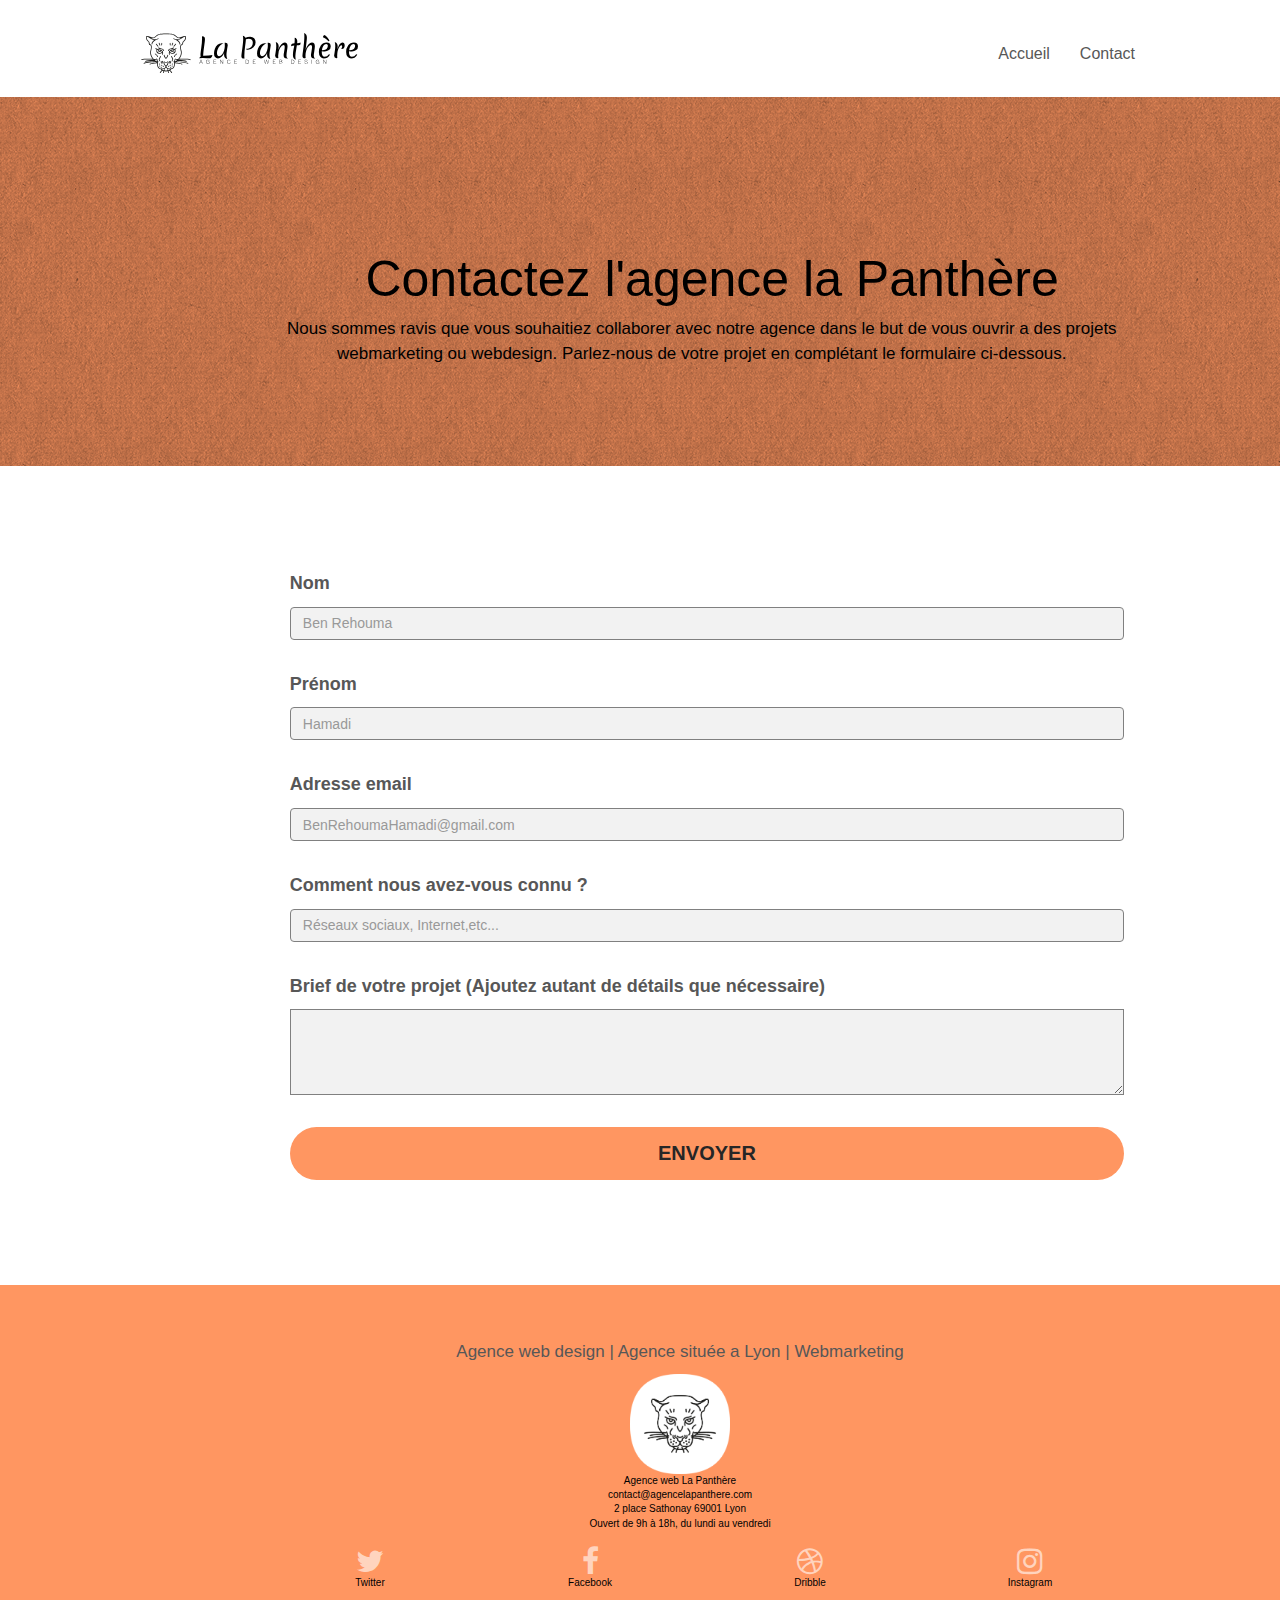
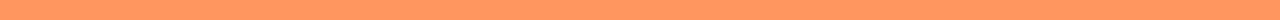
<file: contact.html>
<!doctype html>
<html lang="fr">

<head>
	<meta charset="utf-8">
	<meta name="keywords"
		content="agence web à Lyon, agence web design Lyon, webmarketing, graphisme web, identité graphique">
	<meta name="description"
		content="Agence la panthère, grande agence de web design basée a Lyon, accompagne ses clients pour les aider a devenir attractives et visibles sur Internet. ">
	<meta name="robots" content="index, follow">
	<meta name="viewport" content="width=device-width, initial-scale=1.0, viewport-fit=cover">
	<link rel="shortcut icon" type="image/png" href="favicon.jpg">

	<link rel="stylesheet" type="text/css" href="./css/bootstrap.css">
	<link rel="stylesheet" type="text/css" href="style.css">
	<link rel="stylesheet" type="text/css" href="./css/font-awesome.css">
	<link rel="stylesheet" type="text/css" href="./css/et-line.css">


	<script  src="./js/jquery-2.1.0.js" async></script>
	<script  src="./js/bootstrap.js" async></script>
	<script  src="./js/blocs.js" async></script>
	<script  src="./js/jquery.touchSwipe.js" async></script>
	<script  src="./js/gmaps.js" async></script>

	<title>Contact</title>


	<!-- Analytics -->

	<!-- Analytics END -->

</head>

<body>
	<!-- Principal conteneur -->
	<div class="page-container">

		<!-- bloc-0 -->
		<div class="bloc bgc-white l-bloc " id="bloc-0">
			<div class="container bloc-sm">

				<nav class="navbar row">
					<div class="navbar-header">

						<a class="navbar-brand" href="index.html"><img src="img/agence-la-panthere-monochrome.svg"
								alt="paris web design logo agence web meilleure agence" height="40" /></a>

						<button id="nav-toggle" type="button" class="ui-navbar-toggle navbar-toggle"
							data-toggle="collapse" data-target=".navbar-1">
							<span class="sr-only">Toggle navigation</span><span class="icon-bar"></span><span
								class="icon-bar"></span><span class="icon-bar"></span>
						</button>
					</div>
					<div class="collapse navbar-collapse navbar-1 special-dropdown-nav">
						<ul class="site-navigation nav navbar-nav">
							<li>
								<a href="index.html">Accueil</a>
							</li>
							<li>
							</li>
							<li>
								<a href="page2.html">Contact</a>
							</li>
						</ul>
					</div>
				</nav>
				<!--
		<nav class="navbar row">
			<div class="navbar-header">
				<a class="navbar-brand" href="index.html"><img src="img/agence-la-panthere-monochrome.svg" alt="atlanta web design logo" height="40" /></a>
				<button id="nav-toggle" type="button" class="ui-navbar-toggle navbar-toggle"
							data-toggle="collapse" data-target=".navbar-1">
							
								class="icon-bar"></span><span class="icon-bar"></span>
						</button>
			</div>
			<div class="collapse navbar-collapse navbar-1 special-dropdown-nav">
				<ul class="site-navigation nav navbar-nav">
					<li>
						<a href="index.html">Accueil</a>
					</li>
					
					<li>
						<a href="page2.html">Contact</a>
					</li>
				</ul>
			</div>
		</nav>
		-->
			</div>
		</div>

		<!-- bloc-0 END -->

		<!-- bloc-6 -->
		<div class="bloc bg-dots-bg bg-repeat bgc-atomic-tangerine d-bloc bloc-bg-texture texture-paper" id="bloc-6">
			<div class="container bloc-lg">
				<div class="row">
					<div class="page2_contact">
						<h1 class="text-center hero-bloc-text ">
							Contactez l'agence la Panthère
						</h1>
						<p class="text-center mg-lg  tight-width-whitespace">
							Nous sommes ravis que vous souhaitiez collaborer avec notre agence dans le but de vous
							ouvrir a des projets webmarketing ou webdesign.
							Parlez-nous de votre projet en complétant le formulaire ci-dessous.
						</p>
					</div>
				</div>
			</div>
		</div>
		<!-- bloc-6 END -->

		<!-- bloc-7 -->
		<div class="bloc bgc-white l-bloc" id="bloc-7">
			<div class="container bloc-lg">
				<div class="row">
					<div class="block_formulaire">
						<form id="form_1" novalidate>
							<div class="form-group">
								<label for="nom" class="form_label">
									Nom
								</label>
								<input id="nom" class="form-control" required="" placeholder="Ben Rehouma" />
							</div>
							<div class="form-group">
								<label for="prenom" class="form_label">
									Prénom
								</label>
								<input id="prenom" class="form-control" required="" placeholder="Hamadi" />
							</div>
							<div class="form-group">
								<label for="email" class="form_label">
									Adresse email
								</label>
								<input id="email" class="form-control" type="email" required=""
									placeholder="BenRehoumaHamadi@gmail.com" />
							</div>
							<div class="form-group">
								<label for="rencontres" class="form_label">
									Comment nous avez-vous connu ?
								</label>
								<input id="rencontres" class="form-control" type="email" required =""
									placeholder="Réseaux sociaux, Internet,etc..." />
							</div>
							<div class="form-group">
								<label for="projet" class="form_label">
									Brief de votre projet (Ajoutez autant de détails que nécessaire)<br>
								</label>
								<textarea id="projet" class="form-control1" rows="4" cols="50" required></textarea>
							</div>
							<button class="bloc-button btn btn-lg btn-block cta-hero btn-atomic-tangerine1"
								type="submit">
								Envoyer
							</button>
						</form>
					</div>

				</div>
			</div>
		</div>
		<!-- bloc-7 END -->

		<!-- ScrollToTop Button -->
		<a class="bloc-button btn btn-d scrollToTop" onclick="scrollToTarget('1')"><span
				class="fa fa-chevron-up"></span></a>
		<!-- ScrollToTop Button END-->


		<!-- Footer - bloc-8 -->
		<div class="bloc bgc-atomic-tangerine d-bloc" id="bloc-8">
			<div class="container bloc-sm">
				<div class="row">
					<div class="col-sm-12">
						<div class="block1">
							<p class="text-center">
							<h2>Agence web design | Agence située a Lyon | Webmarketing </h2>
							<div class="logo_title">
								<img src="img/logo.png" class="center-block image-resize-mode" width="100"
									alt="Agence La Panthère, agence web paris, création logo paris" />
								<p class="donnee_entreprise">
									Agence web La Panthère <br>
									contact@agencelapanthere.com <br>
									2 place Sathonay 69001 Lyon <br>
									Ouvert de 9h à 18h, du lundi au vendredi
								</p>

							</div>

						</div>

						<div class="row row-no-gutters">
							<div class="col-sm-3">
								<div class="text-center">
									<a class="social" href="index.html"><span class="fa fa-twitter icon-md"></span>
										<p>Twitter</p>
									</a>
								</div>
							</div>
							<div class="col-sm-3">
								<div class="text-center">
									<a class="social" href="index.html"><span class="fa fa-facebook icon-md"></span>
										<p>Facebook</p>
									</a>
								</div>
							</div>
							<div class="col-sm-3">
								<div class="text-center">

									<a class="social" href="index.html"><span class="fa fa-dribbble icon-md"></span>
										<p>Dribble</p>
									</a>
								</div>
							</div>
							<div class="col-sm-3">
								<div class="text-center">
									<a class="social" href="index.html"><span class="fa fa-instagram icon-md"></span>
										<p>Instagram</p>
									</a>
								</div>
							</div>
						</div>
					</div>
				</div>
			</div>
		</div>
		<!-- Footer - bloc-8 END -->

	</div>
	<!-- Principal conteneur END -->


</body>

</html>
</file>
<file: style.css>
body {
    margin: 0;
    padding: 0;
    background: #FFF;
    overflow-x: hidden;
    -webkit-font-smoothing: antialiased;
    -moz-osx-font-smoothing: grayscale;
}

a,
button {
    transition: all .3s ease-in-out;
    outline: none !important;
}

a:hover {
    text-decoration: none;
    cursor: pointer;
}

#page-loading-blocs-notifaction {
    position: fixed;
    top: 0;
    bottom: 0;
    width: 100%;
    background: #FFFFFF url("img/pageload-spinner.gif") no-repeat center center;
}

.bloc {
    width: 100%;
    clear: both;
    background: 50% 50% no-repeat;
    padding: 0 50px;
    -webkit-background-size: cover;
    -moz-background-size: cover;
    -o-background-size: cover;
    background-size: cover;
    position: relative;
}

.bloc .container {
    padding-left: 0;
    padding-right: 0;
}

.bloc-lg {
    padding: 100px 50px;
}

.bloc-md {
    padding: 50px;
}

.bloc-sm {
    padding: 20px 50px;
}

.bg-center,
.bg-l-edge,
.bg-r-edge,
.bg-t-edge,
.bg-b-edge,
.bg-tl-edge,
.bg-bl-edge,
.bg-tr-edge,
.bg-br-edge,
.bg-repeat {
    background-size: auto !important;
}

.bg-repeat {
    background: repeat;
}

.bg-t-edge {
    background: top no-repeat;
    background-size: cover;
}

.bloc-bg-texture::before {
    content: "";
    background-size: 2px 2px;
    position: absolute;
    top: 0;
    bottom: 0;
    left: 0;
    right: 0;
}

.texture-paper::before {
    background: url("img/texture-paper.png");
    background-size: 280px 280px;
}

.b-parallax {
    background-attachment: fixed;
}

.d-bloc {
    color: rgba(255, 255, 255, .7);
}

.d-bloc button:hover {
    color: rgba(255, 255, 255, .9);
}

.d-bloc .icon-round,
.d-bloc .icon-square,
.d-bloc .icon-rounded,
.d-bloc .icon-semi-rounded-a,
.d-bloc .icon-semi-rounded-b {
    border-color: rgba(255, 255, 255, .9);
}

.d-bloc .divider-h span {
    border-color: rgba(255, 255, 255, .2);
}

.d-bloc .a-btn,
.d-bloc .navbar a,
.d-bloc .navbar-brand,
.d-bloc a .icon-sm,
.d-bloc a .icon-md,
.d-bloc a .icon-lg,
.d-bloc a .icon-xl,
.d-bloc h1 a,
.d-bloc h2 a,
.d-bloc h3 a,
.d-bloc h4 a,
.d-bloc h5 a,
.d-bloc h6 a,
.d-bloc p a {
    color: rgba(255, 255, 255, .6);
}

.d-bloc .a-btn:hover,
.d-bloc .navbar a:hover,
.d-bloc .navbar-brand:hover,
.d-bloc a:hover .icon-sm,
.d-bloc a:hover .icon-md,
.d-bloc a:hover .icon-lg,
.d-bloc a:hover .icon-xl,
.d-bloc h1 a:hover,
.d-bloc h2 a:hover,
.d-bloc h3 a:hover,
.d-bloc h4 a:hover,
.d-bloc h5 a:hover,
.d-bloc h6 a:hover,
.d-bloc p a:hover {
    color: rgba(255, 255, 255, 1);
}

.d-bloc .navbar-toggle .icon-bar {
    background: rgba(255, 255, 255, 1);
}

.d-bloc .btn-wire,
.d-bloc .btn-wire:hover {
    color: rgba(255, 255, 255, 1);
    border-color: rgba(255, 255, 255, 1);
}

.d-bloc .panel {
    color: rgba(0, 0, 0, .5);
}

.d-bloc .panel button:hover {
    color: rgba(0, 0, 0, .7);
}

.d-bloc .panel icon {
    border-color: rgba(0, 0, 0, .7);
}

.d-bloc .panel .divider-h span {
    border-color: rgba(0, 0, 0, .1);
}

.d-bloc .panel .a-btn {
    color: rgba(0, 0, 0, .6);
}

.d-bloc .panel .a-btn:hover {
    color: rgba(0, 0, 0, 1);
}

.d-bloc .panel .btn-wire,
.d-bloc .panel .btn-wire:hover {
    color: rgba(0, 0, 0, .7);
    border-color: rgba(0, 0, 0, .3);
}

.d-bloc .panel,
.l-bloc {
    color: rgba(0, 0, 0, .5);
}

.d-bloc .panel button:hover,
.l-bloc button:hover {
    color: rgba(0, 0, 0, .7);
}

.l-bloc .icon-round,
.l-bloc .icon-square,
.l-bloc .icon-rounded,
.l-bloc .icon-semi-rounded-a,
.l-bloc .icon-semi-rounded-b {
    border-color: rgba(0, 0, 0, .7);
}

.d-bloc .panel .divider-h span,
.l-bloc .divider-h span {
    border-color: rgba(0, 0, 0, .1);
}

.d-bloc .panel .a-btn,
.l-bloc .a-btn,
.l-bloc .navbar a,
.l-bloc .navbar-brand,
.l-bloc a .icon-sm,
.l-bloc a .icon-md,
.l-bloc a .icon-lg,
.l-bloc a .icon-xl,
.l-bloc h1 a,
.l-bloc h2 a,
.l-bloc h3 a,
.l-bloc h4 a,
.l-bloc h5 a,
.l-bloc h6 a,
.l-bloc p a {
    color: rgba(0, 0, 0, .6);
}

.d-bloc .panel .a-btn:hover,
.l-bloc .a-btn:hover,
.l-bloc .navbar a:hover,
.l-bloc .navbar-brand:hover,
.l-bloc a:hover .icon-sm,
.l-bloc a:hover .icon-md,
.l-bloc a:hover .icon-lg,
.l-bloc a:hover .icon-xl,
.l-bloc h1 a:hover,
.l-bloc h2 a:hover,
.l-bloc h3 a:hover,
.l-bloc h4 a:hover,
.l-bloc h5 a:hover,
.l-bloc h6 a:hover,
.l-bloc p a:hover {
    color: rgba(0, 0, 0, 1);
}

.l-bloc .navbar-toggle .icon-bar {
    color: rgba(0, 0, 0, .6);
}

.d-bloc .panel .btn-wire,
.d-bloc .panel .btn-wire:hover,
.l-bloc .btn-wire,
.l-bloc .btn-wire:hover {
    color: rgba(0, 0, 0, .7);
    border-color: rgba(0, 0, 0, .3);
}

.voffset {
    margin-top: 30px;
}

.voffset-lg {
    margin-top: 80px;
}

.row-no-gutters {
    margin-right: 0px;
    margin-left: 120px;
}

.row.row-no-gutters>[class^="col-"],
.row.row-no-gutters>[class*=" col-"] {
    padding-right: 0;
    padding-left: 0;
}

#bloc-1-hero h1 {
    font-size: 32px;
}

.navbar {
    margin-bottom: 0;
    z-index: 1;
}

.navbar-brand {
    height: auto;
    padding: 3px 15px;
    font-size: 25px;
    font-weight: normal;
    font-weight: 600;
    line-height: 44px;
}

.navbar-brand img {
    max-height: 200px;
    margin: 0 5px 0 0;
    display: inline;
}

.navbar-brand img[src$=svg] {
    min-width: 100px;
}

.nav-center .navbar-brand img {
    margin: 0;
}

.navbar .nav {
    padding-top: 2px;
    margin-right: -16px;
    float: right;
    z-index: 1;
}

.nav>li {
    float: left;
    margin-top: 4px;
    font-size: 16px;
}

.navbar-nav .open .dropdown-menu>li>a {
    text-align: inherit;
}

.nav>li a:hover,
.nav>li a:focus {
    background: transparent;
}

.navbar-toggle {
    margin: 10px 10px 0 0;
    border: 0px;
}

.navbar-toggle:hover {
    background: transparent !important;
}

.navbar-toggle .icon-bar {
    background-color: rgba(0, 0, 0, .5);
    width: 26px;
}

.nav-invert .navbar .nav {
    float: left;
}

.nav-invert .navbar-header,
.nav-invert .navbar-brand {
    float: right;
    position: relative;
    z-index: 2;
}

@media (min-width: 768px) {
    .site-navigation {
        position: absolute;
        top: 50%;
        right: 20px;
        transform: translate(0, -50%);
        -webkit-transform: translateY(-50%);
    }

    .nav>li .dropdown-menu a,
    .nav>li .dropdown-menu a:hover {
        color: #484848;
    }

    .nav-invert .site-navigation {
        left: 0;
        right: 0;
    }

    .nav-center {
        text-align: center;
    }

    .nav-center .navbar-header {
        width: 100%;
    }

    .nav-center .navbar-header,
    .nav-center .navbar-brand,
    .nav-center .nav>li {
        float: none;
        display: inline-block;
    }

    .nav-center .site-navigation {
        position: relative;
        width: 100%;
        right: 0;
        margin-right: 0px;
        margin-top: 20px;
    }

    .nav-center.mini-nav .navbar-toggle {
        float: none;
        margin: 10px auto 0;
    }
}

.nav>li>.dropdown a {
    background: none !important;
    display: block;
    padding: 14px 15px;
}

nav .caret {
    margin: 0 5px;
}

.dropdown-menu .dropdown-menu {
    top: -8px;
    left: 100%;
}

.dropdown-menu .dropmenu-flow-right {
    top: 100%;
    left: 0;
    margin-left: -1px;
    border-top-left-radius: 0;
    border-top-right-radius: 0;
}

.dropdown-menu .dropdown span {
    border: 4px solid black;
    border-top-color: transparent;
    border-right-color: transparent;
    border-bottom-color: transparent;
    margin: 6px -5px 0 0 !important;
    float: right;
}

.mg-md {
    margin-top: 10px;
    margin-bottom: 20px;
}

.mg-lg {
    margin-top: 10px;
    margin-bottom: 40px;
}

.btn {
    margin: 0 5px 5px 0;
}

.btn.pull-right {
    margin: 0 0 5px 5px;
}

.btn-d,
.btn-d:hover,
.btn-d:focus {
    color: #FFF;
    background: rgba(0, 0, 0, .3);
}

button {
    outline: none !important;
}

.btn-rd {
    border-radius: 40px;
}

.btn-clean {
    border: 1px solid rgba(0, 0, 0, .08);
    border-bottom-color: rgba(0, 0, 0, .1);
    text-shadow: 0 1px 0 rgba(0, 0, 1, .1);
    box-shadow: 0 1px 3px rgba(0, 0, 1, .25), inset 0 1px 0 0 rgba(255, 255, 255, .15);
}

.icon-md {
    font-size: 30px !important;
}

.icon-lg {
    font-size: 60px !important;
}

.sm-shadow {
    text-shadow: 0 1px 2px rgba(0, 0, 0, .3);
}

.panel-sq,
.panel-sq .panel-heading,
.panel-sq .panel-footer {
    border-radius: 0;
}

.panel-rd {
    border-radius: 30px;
}

.panel-rd .panel-heading {
    border-radius: 29px 29px 0 0;
}

.panel-rd .panel-footer {
    border-radius: 0 0 29px 29px;
}

.form-control,
.form-control1 {
    border-color: rgba(0, 0, 0, .5);
    box-shadow: none;
    background-color: rgba(0, 0, 0, .05);
    width: 100%;
    border: 1px solid grey;
}

.form-control {
    height: 33px;
}


.scrollToTop {
    width: 40px;
    height: 40px;
    position: fixed;
    bottom: 20px;
    right: 20px;
    opacity: 0;
    z-index: 500;
    transition: all .3s ease-in-out;
}

.scrollToTop span {
    margin-top: 6px;
}

.showScrollTop {
    font-size: 14px;
    opacity: 1;
}

a[data-lightbox] {
    position: relative;
    display: block;
    text-align: center;
}

a[data-lightbox]:hover::before {
    content: "+";
    font-family: "HelveticaNeue-Light", "Helvetica Neue Light", "Helvetica Neue", Helvetica, Arial;
    font-size: 32px;
    width: 50px;
    height: 50px;
    margin-left: -25px;
    border-radius: 50%;
    background: rgba(0, 0, 0, .6);
    color: #FFF;
    font-weight: 100;
    z-index: 1;
    position: absolute;
    top: 50%;
    transform: translateY(-50%);
    -webkit-transform: translateY(-50%);
}

a[data-lightbox]:hover img {
    opacity: 0.6;
    -webkit-animation-fill-mode: none;
    animation-fill-mode: none;
}

#lightbox-modal {
    display: flex;
    align-items: center;
}

#lightbox-modal .modal-dialog {
    width: 90%;
    max-width: 900px;
    margin: 0 auto 0;
}

#lightbox-modal .modal-dialog img {
    max-height: 90vh;
    margin: 0 auto;
}

.lightbox-caption {
    padding: 20px;
    color: #FFF;
    background: rgba(0, 0, 0, .5);
    position: absolute;
    left: 15px;
    right: 15px;
    bottom: 5px;
}

.close-lightbox {
    color: white !important;
    font-size: 30px;
    position: absolute;
    top: 20px;
    right: 20px;
    z-index: 20;
    background: #000000;
    border: none;
    line-height: 30px;
    padding: 0 9px 5px;
    opacity: 0.3;
}

.close-lightbox:hover,
.next-lightbox:hover,
.prev-lightbox:hover {
    opacity: 1.0;
    color: #FFF;
}

.next-lightbox,
.prev-lightbox {
    font-size: 20px;
    color: white !important;
    background: black;
    transition: all .2s ease-in-out;
    position: absolute;
    top: 45%;
    z-index: 1;
    opacity: 0.4;
}

.next-lightbox {
    padding: 6px 8px 1px 13px;
    right: 25px;
}

.prev-lightbox {
    padding: 6px 13px 1px 10px;
    left: 25px;
}

.snapshot-lb .modal-body {
    padding-bottom: 45px;
}

.snapshot-lb .lightbox-caption {
    padding: 0;
    color: rgba(0, 0, 0, .5);
    background: none;
}

h1,
h2,
h3,
h4,
h5,
h6,
p,
label,
.btn,
a {
    font-family: "helvetica";
    font-weight: 400;
    color: #575757 !important;
}

.container {
    max-width: 1000px;
}




.hero-bloc-text-sub {
    font-size: 36px;
}

.statement-bloc-text {
    line-height: 26px;
    font-style: italic;
    font-size: 20px;
    text-align: center;
    font-weight: lighter;
    max-width: 520px;
    margin: auto auto auto auto;
}

p {
    font-size: 11px;
}

.tight-width-whitespace {
    text-align: center;
    width: 85%;
    margin: auto auto auto auto;
}

.h1 {
    font-size: 20px;
    font-family: "Open Sans";
}

.cta-hero {
    margin-top: 22px;
    color: #FFFFFF !important;
    text-transform: uppercase;
    padding: 12px 28px 12px 28px;
    font-size: 20px;
    font-weight: 700;
}

.social {
    margin: auto auto auto auto;
    flex-direction: column;
    display: flex;
}

.social p {
    color: #000000 !important;
    background-color: #FF9661;
}


h2 {
    font-size: 22px;
    line-height: 1.4em;
}

h3 {
    font-size: 15px;
    text-transform: uppercase;
    font-weight: 700;
    color: #333333 !important;
}

.med-width-whitespace {
    max-width: 800px;
    margin: auto auto auto auto;
    box-shadow: 0px 0px 0px #000000;
}

h1 {
    color: #333333 !important;
}

h4 {
    color: #333333 !important;
}

.icons {
    margin-bottom: 14px;
    margin-top: 24px;
}

.white {
    color: #FFFFFF !important;
}

.portfolio-thumb {
    margin-bottom: 24px;
}

.portfolio-row {
    margin-bottom: 44px;
    margin-top: 50px;
}

.avatar {
    box-shadow: 0px 4px 9px rgba(0, 0, 0, 0.3);
}

.black-background {
    padding: 40px 40px 40px 40px;
}

.bold-link {
    font-weight: 900;
    text-decoration: underline !important;
}

.bgc-white {
    background-color: #FFFFFF;
}

.bgc-dark-slate-blue {
    background-color: #364577;
}

.bgc-atomic-tangerine {
    background-color: #FF9661;
}

.tc-white {
    color: #Ffffff !important;
    font-size: 20px;
}

.btn-atomic-tangerine,
.btn-atomic-tangerine1 {
    color: #262626 !important;
    background-color: #FF9661;
    border-radius: 32px;
}

.btn-atomic-tangerine1 {
    margin-left: 0%;
}

.btn-atomic-tangerine:hover {
    background: #c27956 !important;
    color: #FFFFFF !important;
}

.btn-atomic-tangerine1:hover {
    background: #c27956 !important;
    color: #FFFFFF !important;
}

.ltc-white {
    color: #FFFFFF !important;
}

.ltc-white:hover {
    color: #cccccc !important;
}

.ltc-atomic-tangerine {
    color: #F3976C !important;
}

.ltc-atomic-tangerine:hover {
    color: #c27956 !important;
}

.icon-dark-slate-blue {
    color: #364577 !important;
    border-color: #364577 !important;
}

.bg-dots-bg {
    background-image: url("img/dots-bg.png");
}

.bg-lines-h2-bg {
    background-image: url("img/lines-h2-bg.png");
}

.page2_contact {
    margin-top: 50px;
    margin-left: 6%;
    width: 100%;
}

.page2_contact h1 {
    font-size: 50px;
    color: #000000 !important;
    margin-left: 2%;
}

.page2_contact p {
    color: #000000 !important;
}

.col-sm-12 h2 {
    font-size: 17px;
}

.col-sm-12 p {
    font-size: 10px;
}

.block_formulaire {
    margin-left: 16%;
    width: 81%;
}

.form-group {
    display: flex;
    flex-direction: column;
    margin-bottom: 32px;
}

.form_label {
    font-size: 18px;
    margin-bottom: 10px;
    font-weight: 700;
}


.bg-banniere {
    background-image: linear-gradient(rgba(194, 121, 86, 0.2), rgb(70, 43, 30, 0.9)), url("img/agence-la-panthere.jpg");
}

.bg-presentation {
    background-image: linear-gradient(rgba(194, 121, 86, 0.2), rgb(70, 43, 30, 0.9)), url("img/image-de-presentation.bmp");
}

@media (max-width: 1024px) {
    .bloc {
        padding-left: 20px;
        padding-right: 20px;
    }

    .bloc.full-width-bloc,
    .bloc-tile-2.full-width-bloc .container,
    .bloc-tile-3.full-width-bloc .container,
    .bloc-tile-4.full-width-bloc .container {
        padding-left: 0;
        padding-right: 0;
    }
}

@media (max-width: 992px) and (min-width: 768px) {
    .navbar .nav {
        max-width: 80%
    }

    .nav-center.navbar .nav {
        max-width: 100%
    }
}

@media only screen and (min-width: 768px) and (max-width: 1024px) and (orientation: landscape) {
    .b-parallax {
        background-attachment: scroll;
    }
}

@media only screen and (min-width: 1024px) and (max-width: 1366px) and (-webkit-min-pixel-ratio: 1.5) {
    .b-parallax {
        background-attachment: scroll;
    }
}

@media (max-width: 991px) {
    .container {
        width: 100%;
    }

    .b-parallax {
        background-attachment: scroll;
    }

    .page-container,
    #hero-bloc {
        overflow-x: hidden;
        position: relative;
    }




    .bloc-group,
    .bloc-group .bloc {
        display: block;
        width: 100%;
    }

    .bloc-fill-screen .fill-bloc-top-edge,
    .bloc-fill-screen .fill-bloc-bottom-edge {
        padding: 0 20px;

    }
}

@media (max-width: 767px) {
    .page-container {
        overflow-x: hidden;
        position: relative;
    }

    h1,
    h2,
    h3,
    h4,
    h5,
    h6,
    p,
    #disqus_thread {
        padding-left: 10px !important;
        padding-right: 10px !important;
    }

    .b-parallax {
        background-attachment: scroll;
    }

    .navbar .nav {
        padding-top: 0;
        border-top: 1px solid rgba(0, 0, 0, .2);
        float: none !important;
    }

    .navbar.row {
        margin-left: 0;
        margin-right: 0;
    }

    .site-navigation {
        position: inherit;
        transform: none;
        -webkit-transform: none;
        -ms-transform: none;
    }

    .nav>li {
        margin-top: 0;
        border-bottom: 1px solid rgba(0, 0, 0, .1);
        background: rgba(0, 0, 0, .05);
        text-align: left;
        padding-left: 15px;
        width: 100%;
    }

    .nav>li:hover {
        background: rgba(0, 0, 0, .08);
    }

    .dropdown .dropdown a .caret {
        float: none;
        margin: 5px 0 0 10px !important;
        border: 4px solid black;
        border-bottom-color: transparent;
        border-right-color: transparent;
        border-left-color: transparent;
    }

    #hero-bloc .navbar .nav {
        background: rgba(0, 0, 0, .8);
    }

    #hero-bloc .navbar .nav a {
        color: rgba(255, 255, 255, .6);
    }

    .hero {
        padding: 50px 0;
    }

    .hero-nav {
        left: -1px;
        right: -1px;
    }

    .navbar-collapse {
        padding: 0;
        overflow-x: hidden;
        -webkit-box-shadow: none;
        box-shadow: none;
    }

    .navbar-brand img {
        max-height: 40px;
        width: auto;
    }

    .nav-invert .navbar-header {
        float: none;
        width: 100%;
    }

    .nav-invert .navbar-toggle {
        float: left;
        margin-left: 10px;
    }

    .bloc {
        padding-left: 0;
        padding-right: 0;
    }

    .bloc-xxl,
    .bloc-xl,
    .bloc-lg {
        padding: 40px 0;
    }

    .bloc-sm,
    .bloc-md {
        padding-left: 0;
        padding-right: 0;
    }

    .bloc-tile-2 .container,
    .bloc-tile-3 .container,
    .bloc-tile-4 .container,
    .bloc-fill-screen .fill-bloc-top-edge,
    .bloc-fill-screen .fill-bloc-bottom-edge {
        padding-left: 0;
        padding-right: 0;
    }

    .a-block {
        padding: 0 10px;
    }

    .btn-dwn {
        display: none;
    }

    .voffset {
        margin-top: 5px;
    }

    .voffset-md {
        margin-top: 20px;
    }

    .voffset-lg {
        margin-top: 30px;
    }

    form {
        padding: 5px;
    }

    .close-lightbox {
        display: inline-block;
    }

    .blocsapp-device-iphone5 {
        background-size: 216px 425px;
        padding-top: 60px;
        width: 216px;
        height: 425px;
    }

    .blocsapp-device-iphone5 img {
        width: 180px;
        height: 320px;
    }
}

@media (max-width: 400px) {
    .bloc {
        padding-left: 0;
        padding-right: 0;
    }
}

@media (max-width: 767px) {
    .bloc-mob-center-text {
        text-align: center;
    }
}

/*code ajouter*/
.block1 {
    width: 100%;
    text-align: center;
    display: flex;
    flex-direction: column;
    margin-left: 4%;
}

.block1 h4 {
    font-size: 30px;
    color: #000000 !important;
}

.donnee_entreprise {
    font-size: 17px;
    text-align: center;
    color: #000000 !important;
    background-color: #FF9661;
}

.text-center,
.text-center1 {
    font-size: 17px;
}

.text-center1 {
    text-align: center;
}


@media (max-width: 582px) {
    .text-center1 {
        width: 93%;
        margin-right: 20px;
        margin-left: 20px;
        text-align: center;
    }
}

@media (max-width: 769px) {
    .row-no-gutters {
        display: flex;
        justify-content: space-around;
        margin-left: 0px;
    }
}

@media (max-width: 1036px) {
    .block_formulaire {
        margin-left: 9%;
    }

    .page2_contact {
        margin-left: -2%;
    }

    .block1 {
        margin-left: -1%;
    }
}
</file>
<file: css/et-line.css>
@font-face {
    font-family: et-line;
    src: url(../fonts/et-line.eot);
    src: url(../fonts/et-line.eot?#iefix) format('embedded-opentype'), url(../fonts/et-line.woff) format('woff'), url(../fonts/et-line.ttf) format('truetype'), url(../fonts/et-line.svg#et-line) format('svg');
    font-weight: 400;
    font-style: normal
}

.et-icon-adjustments,
.et-icon-alarmclock,
.et-icon-anchor,
.et-icon-aperture,
.et-icon-attachment,
.et-icon-bargraph,
.et-icon-basket,
.et-icon-beaker,
.et-icon-bike,
.et-icon-book-open,
.et-icon-briefcase,
.et-icon-browser,
.et-icon-calendar,
.et-icon-camera,
.et-icon-caution,
.et-icon-chat,
.et-icon-circle-compass,
.et-icon-clipboard,
.et-icon-clock,
.et-icon-cloud,
.et-icon-compass,
.et-icon-desktop,
.et-icon-dial,
.et-icon-document,
.et-icon-documents,
.et-icon-download,
.et-icon-dribbble,
.et-icon-edit,
.et-icon-envelope,
.et-icon-expand,
.et-icon-facebook,
.et-icon-flag,
.et-icon-focus,
.et-icon-gears,
.et-icon-genius,
.et-icon-gift,
.et-icon-global,
.et-icon-globe,
.et-icon-googleplus,
.et-icon-grid,
.et-icon-happy,
.et-icon-hazardous,
.et-icon-heart,
.et-icon-hotairballoon,
.et-icon-hourglass,
.et-icon-key,
.et-icon-laptop,
.et-icon-layers,
.et-icon-lifesaver,
.et-icon-lightbulb,
.et-icon-linegraph,
.et-icon-linkedin,
.et-icon-lock,
.et-icon-magnifying-glass,
.et-icon-map,
.et-icon-map-pin,
.et-icon-megaphone,
.et-icon-mic,
.et-icon-mobile,
.et-icon-newspaper,
.et-icon-notebook,
.et-icon-paintbrush,
.et-icon-paperclip,
.et-icon-pencil,
.et-icon-phone,
.et-icon-picture,
.et-icon-pictures,
.et-icon-piechart,
.et-icon-presentation,
.et-icon-pricetags,
.et-icon-printer,
.et-icon-profile-female,
.et-icon-profile-male,
.et-icon-puzzle,
.et-icon-quote,
.et-icon-recycle,
.et-icon-refresh,
.et-icon-ribbon,
.et-icon-rss,
.et-icon-sad,
.et-icon-scissors,
.et-icon-scope,
.et-icon-search,
.et-icon-shield,
.et-icon-speedometer,
.et-icon-strategy,
.et-icon-streetsign,
.et-icon-tablet,
.et-icon-target,
.et-icon-telescope,
.et-icon-toolbox,
.et-icon-tools,
.et-icon-tools-2,
.et-icon-trophy,
.et-icon-tumblr,
.et-icon-twitter,
.et-icon-upload,
.et-icon-video,
.et-icon-wallet,
.et-icon-wine {
    font-family: et-line;
    speak: none;
    font-style: normal;
    font-weight: 400;
    font-variant: normal;
    text-transform: none;
    line-height: 1;
    -webkit-font-smoothing: antialiased;
    -moz-osx-font-smoothing: grayscale;
    display: inline-block
}

.et-icon-mobile:before {
    content: "\e000"
}

.et-icon-laptop:before {
    content: "\e001"
}

.et-icon-desktop:before {
    content: "\e002"
}

.et-icon-tablet:before {
    content: "\e003"
}

.et-icon-phone:before {
    content: "\e004"
}

.et-icon-document:before {
    content: "\e005"
}

.et-icon-documents:before {
    content: "\e006"
}

.et-icon-search:before {
    content: "\e007"
}

.et-icon-clipboard:before {
    content: "\e008"
}

.et-icon-newspaper:before {
    content: "\e009"
}

.et-icon-notebook:before {
    content: "\e00a"
}

.et-icon-book-open:before {
    content: "\e00b"
}

.et-icon-browser:before {
    content: "\e00c"
}

.et-icon-calendar:before {
    content: "\e00d"
}

.et-icon-presentation:before {
    content: "\e00e"
}

.et-icon-picture:before {
    content: "\e00f"
}

.et-icon-pictures:before {
    content: "\e010"
}

.et-icon-video:before {
    content: "\e011"
}

.et-icon-camera:before {
    content: "\e012"
}

.et-icon-printer:before {
    content: "\e013"
}

.et-icon-toolbox:before {
    content: "\e014"
}

.et-icon-briefcase:before {
    content: "\e015"
}

.et-icon-wallet:before {
    content: "\e016"
}

.et-icon-gift:before {
    content: "\e017"
}

.et-icon-bargraph:before {
    content: "\e018"
}

.et-icon-grid:before {
    content: "\e019"
}

.et-icon-expand:before {
    content: "\e01a"
}

.et-icon-focus:before {
    content: "\e01b"
}

.et-icon-edit:before {
    content: "\e01c"
}

.et-icon-adjustments:before {
    content: "\e01d"
}

.et-icon-ribbon:before {
    content: "\e01e"
}

.et-icon-hourglass:before {
    content: "\e01f"
}

.et-icon-lock:before {
    content: "\e020"
}

.et-icon-megaphone:before {
    content: "\e021"
}

.et-icon-shield:before {
    content: "\e022"
}

.et-icon-trophy:before {
    content: "\e023"
}

.et-icon-flag:before {
    content: "\e024"
}

.et-icon-map:before {
    content: "\e025"
}

.et-icon-puzzle:before {
    content: "\e026"
}

.et-icon-basket:before {
    content: "\e027"
}

.et-icon-envelope:before {
    content: "\e028"
}

.et-icon-streetsign:before {
    content: "\e029"
}

.et-icon-telescope:before {
    content: "\e02a"
}

.et-icon-gears:before {
    content: "\e02b"
}

.et-icon-key:before {
    content: "\e02c"
}

.et-icon-paperclip:before {
    content: "\e02d"
}

.et-icon-attachment:before {
    content: "\e02e"
}

.et-icon-pricetags:before {
    content: "\e02f"
}

.et-icon-lightbulb:before {
    content: "\e030"
}

.et-icon-layers:before {
    content: "\e031"
}

.et-icon-pencil:before {
    content: "\e032"
}

.et-icon-tools:before {
    content: "\e033"
}

.et-icon-tools-2:before {
    content: "\e034"
}

.et-icon-scissors:before {
    content: "\e035"
}

.et-icon-paintbrush:before {
    content: "\e036"
}

.et-icon-magnifying-glass:before {
    content: "\e037"
}

.et-icon-circle-compass:before {
    content: "\e038"
}

.et-icon-linegraph:before {
    content: "\e039"
}

.et-icon-mic:before {
    content: "\e03a"
}

.et-icon-strategy:before {
    content: "\e03b"
}

.et-icon-beaker:before {
    content: "\e03c"
}

.et-icon-caution:before {
    content: "\e03d"
}

.et-icon-recycle:before {
    content: "\e03e"
}

.et-icon-anchor:before {
    content: "\e03f"
}

.et-icon-profile-male:before {
    content: "\e040"
}

.et-icon-profile-female:before {
    content: "\e041"
}

.et-icon-bike:before {
    content: "\e042"
}

.et-icon-wine:before {
    content: "\e043"
}

.et-icon-hotairballoon:before {
    content: "\e044"
}

.et-icon-globe:before {
    content: "\e045"
}

.et-icon-genius:before {
    content: "\e046"
}

.et-icon-map-pin:before {
    content: "\e047"
}

.et-icon-dial:before {
    content: "\e048"
}

.et-icon-chat:before {
    content: "\e049"
}

.et-icon-heart:before {
    content: "\e04a"
}

.et-icon-cloud:before {
    content: "\e04b"
}

.et-icon-upload:before {
    content: "\e04c"
}

.et-icon-download:before {
    content: "\e04d"
}

.et-icon-target:before {
    content: "\e04e"
}

.et-icon-hazardous:before {
    content: "\e04f"
}

.et-icon-piechart:before {
    content: "\e050"
}

.et-icon-speedometer:before {
    content: "\e051"
}

.et-icon-global:before {
    content: "\e052"
}

.et-icon-compass:before {
    content: "\e053"
}

.et-icon-lifesaver:before {
    content: "\e054"
}

.et-icon-clock:before {
    content: "\e055"
}

.et-icon-aperture:before {
    content: "\e056"
}

.et-icon-quote:before {
    content: "\e057"
}

.et-icon-scope:before {
    content: "\e058"
}

.et-icon-alarmclock:before {
    content: "\e059"
}

.et-icon-refresh:before {
    content: "\e05a"
}

.et-icon-happy:before {
    content: "\e05b"
}

.et-icon-sad:before {
    content: "\e05c"
}

.et-icon-facebook:before {
    content: "\e05d"
}

.et-icon-twitter:before {
    content: "\e05e"
}

.et-icon-googleplus:before {
    content: "\e05f"
}

.et-icon-rss:before {
    content: "\e060"
}

.et-icon-tumblr:before {
    content: "\e061"
}

.et-icon-linkedin:before {
    content: "\e062"
}

.et-icon-dribbble:before {
    content: "\e063"
}
</file>
